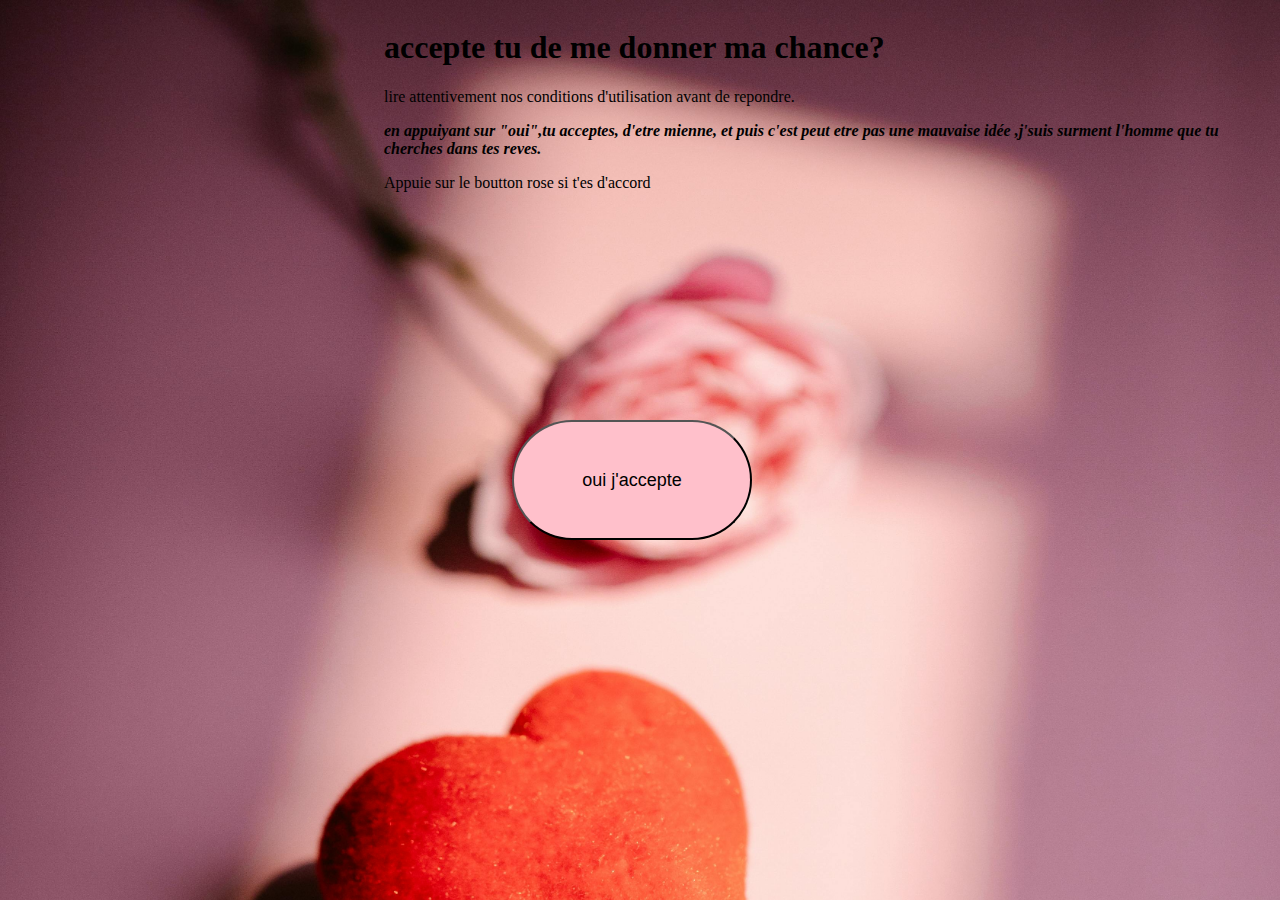
<file: index.html>
<!DOCTYPE html>
<html lang="en">
<head>
    <meta charset="UTF-8">
    <meta name="viewport" content="width=device-width, initial-scale=1.0">
    <title>ma demande</title>
    <link rel="stylesheet" href="styles.css">

</head>
<body>
    <section class="button">
   <h1>accepte tu de me donner ma chance?</h1>
   <p>lire attentivement nos conditions d'utilisation avant de repondre.</p>
   <p> <strong><em>en appuiyant sur "oui",tu acceptes, d'etre mienne, et puis c'est peut etre pas une mauvaise idée ,j'suis surment l'homme que tu cherches dans tes reves.</em></strong>
   </p>
   <li> Appuie sur le boutton rose si t'es d'accord</li>
   </section>
   <div class="but">
    <button onclick ="redirection()">oui j'accepte</button>
    <script>
        function redirection(){
            window.location.href=('confirmer.html');
        }
    </script>
    </div>
</body>
</html>
</file>
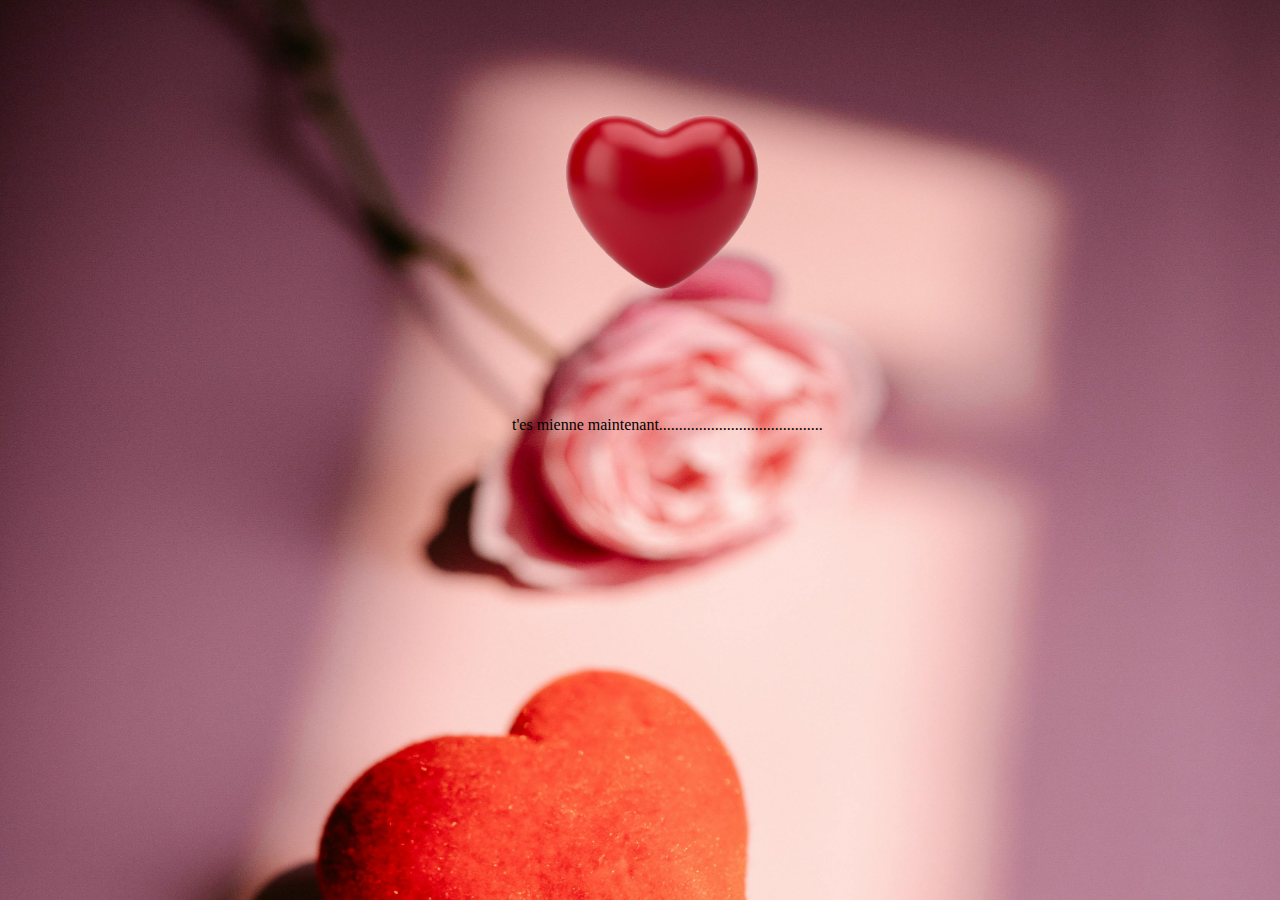
<file: confirmer.html>
<!DOCTYPE html>
<html lang="en">
<head>
    <meta charset="UTF-8">
    <meta name="viewport" content="width=device-width, initial-scale=1.0">
    <title>tu es mienne</title>
    <link rel="stylesheet" href="styles.css">
</head>
<body>
    <section class="cond">
     <img src="WhatsApp_Image_2025-10-23_at_12.44.21-removebg-preview.png" alt="coeur">
     <p>
        t'es mienne maintenant.........................................
     </p>
    </section>
</body>
</html>
</file>
<file: styles.css>
body{
    background-image: url("pexels-michelle-leman-6765968.jpg");
    background-size: cover;
}
.button {
    position: absolute;
    left :30%
}
.but button{
    position: absolute;
    left:40%;
    bottom: 40%;
    width: 240px;
    height: 120px;
    border-radius: 120px;
    background-color: pink;
    font-size: large;
}
.button{
    list-style: none;
    
}
.body{
    background:url('pexels-karola-g-5713712.jpg');
    background-size: cover;
}
.cond{
    position: absolute;
    left: 40%;
    bottom: 50%;
}
.cond img{
    width: 300px;
    position: absolute;
    bottom:200%;
}
</file>
